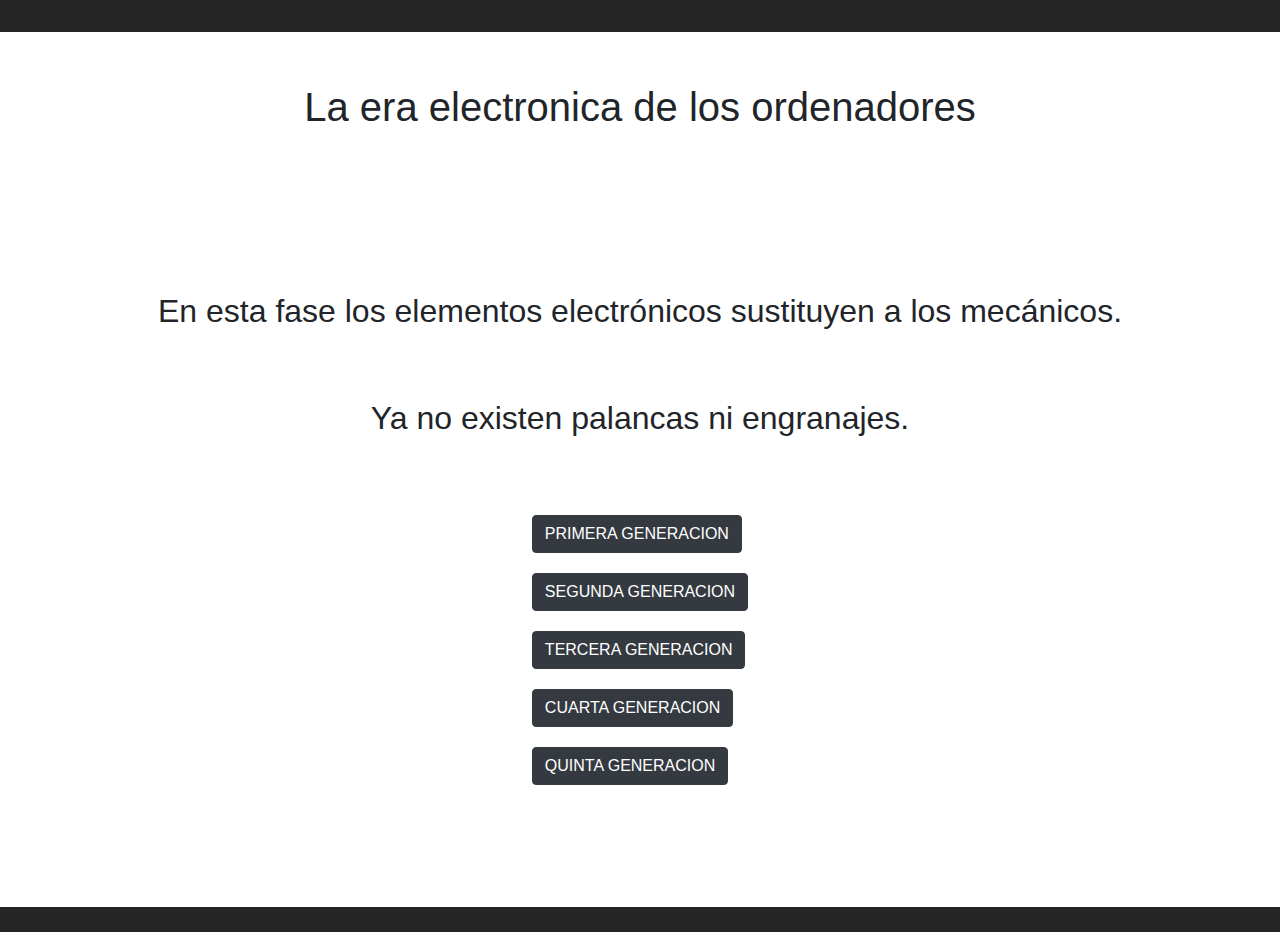
<file: саня/index.html>
<!DOCTYPE html>
<html lang="en">
  <head>
    <meta charset="UTF-8" />
    <meta name="viewport" content="width=device-width, initial-scale=1.0" />
    <title>Document</title>
    <link rel="stylesheet" href="styles.css" />
    <link
      rel="stylesheet"
      href="https://cdn.jsdelivr.net/npm/bootstrap@4.0.0/dist/css/bootstrap.min.css"
      integrity="sha384-Gn5384xqQ1aoWXA+058RXPxPg6fy4IWvTNh0E263XmFcJlSAwiGgFAW/dAiS6JXm"
      crossorigin="anonymous"
    />
  </head>
  <body>
    
    <div class="generaciones">
      <h1>La era electronica de los ordenadores</h1>
      <hr>
      <h2>
        En esta fase los elementos electrónicos sustituyen a los mecánicos.
      </h2>
      <h2>Ya no existen palancas ni engranajes.</h2>

      <ul>
        <li>
          <a class="btn btn-dark" href="primera.html">PRIMERA GENERACION</a>
        </li>
        <li>
          <a class="btn btn-dark" href="segunda.html">SEGUNDA GENERACION</a>
        </li>
        <li>
          <a class="btn btn-dark" href="tercera.html">TERCERA GENERACION</a>
        </li>
        <li>
          <a class="btn btn-dark" href="cuarta.html">CUARTA GENERACION</a>
        </li>
        <li>
          <a class="btn btn-dark" href="quinta.html">QUINTA GENERACION</a>
        </li>
      </ul>
    </div>
  </body>
</html>
</file>
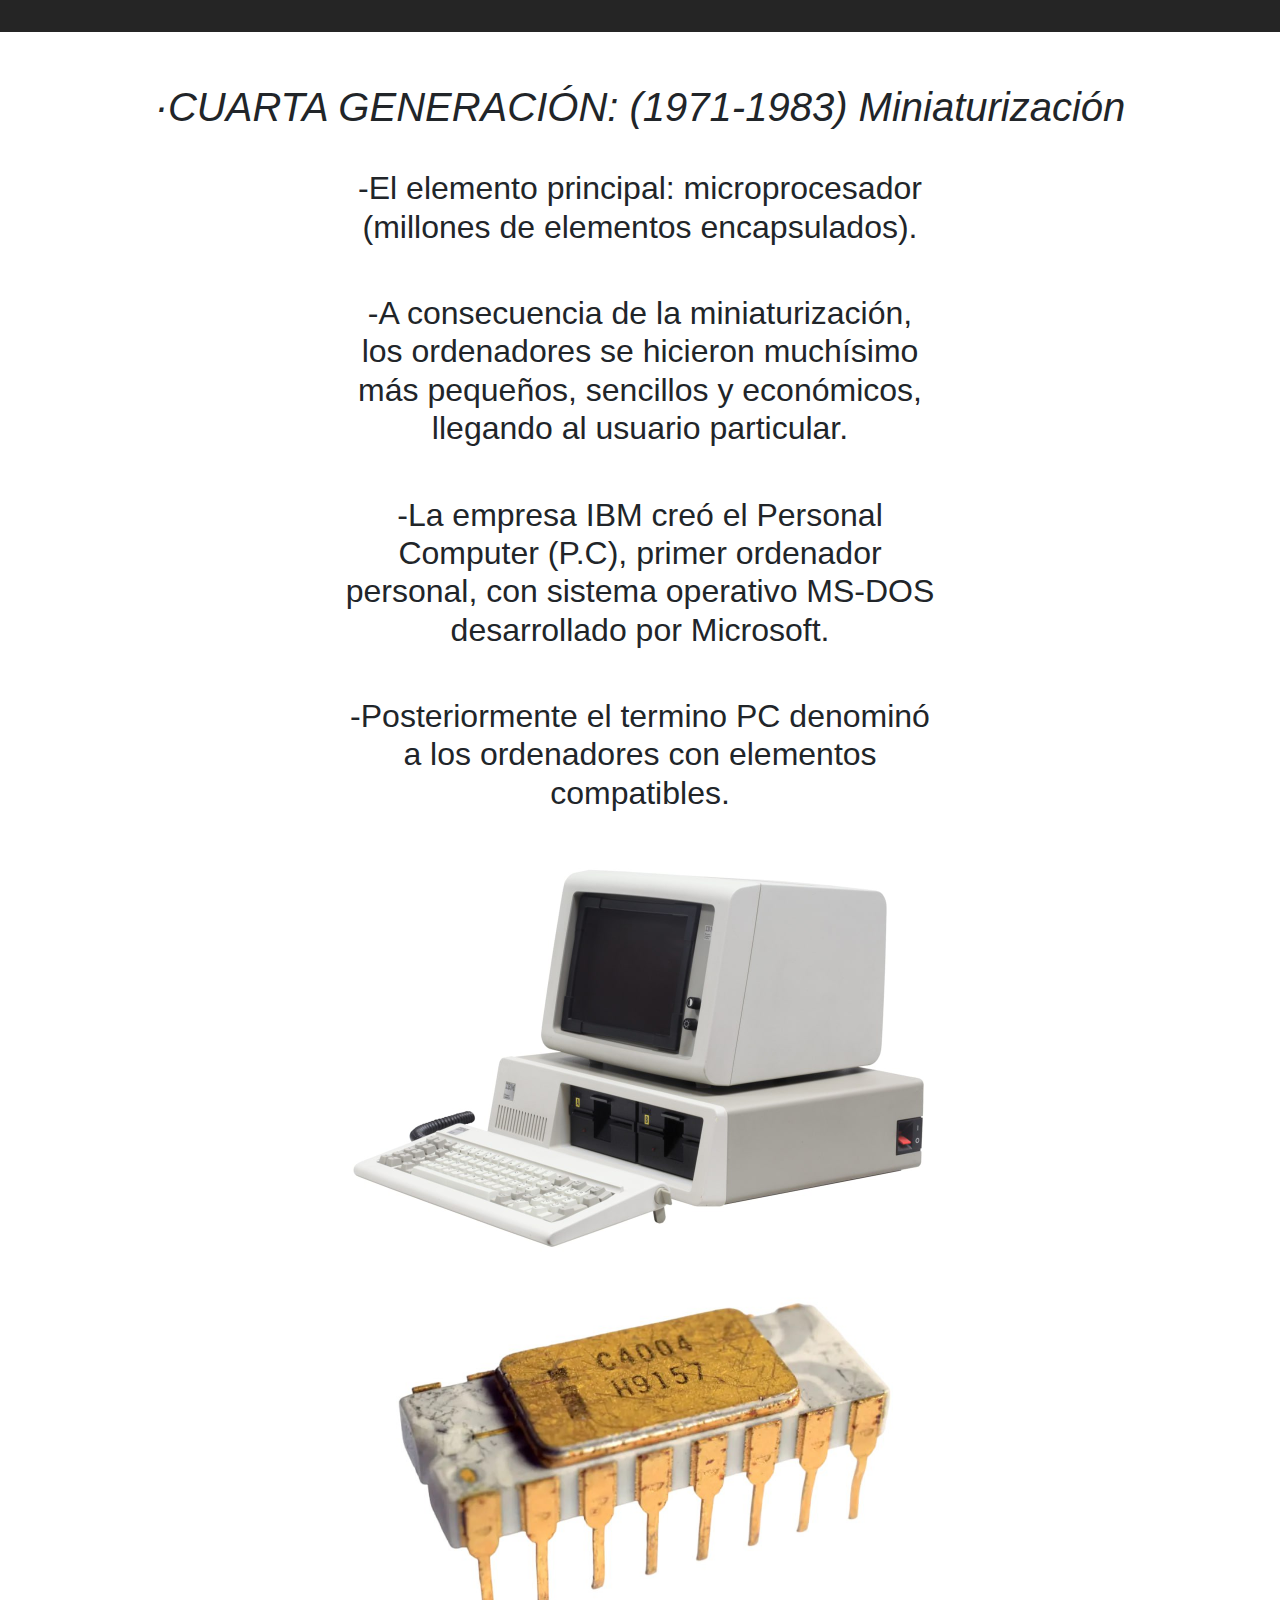
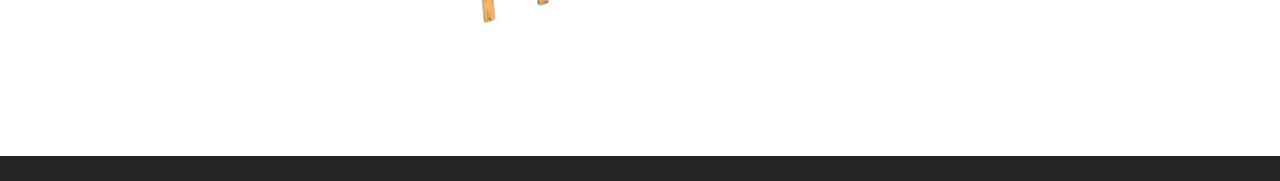
<file: саня/cuarta.html>
<!DOCTYPE html>
<html lang="en">
  <head>
    <meta charset="UTF-8" />
    <meta name="viewport" content="width=device-width, initial-scale=1.0" />
    <link rel="stylesheet" href="stylesp.css" />
    <link
      rel="stylesheet"
      href="https://cdn.jsdelivr.net/npm/bootstrap@4.0.0/dist/css/bootstrap.min.css"
      integrity="sha384-Gn5384xqQ1aoWXA+058RXPxPg6fy4IWvTNh0E263XmFcJlSAwiGgFAW/dAiS6JXm"
      crossorigin="anonymous"
    />
    <title>CUARTA GENERACION</title>
  </head>
  <body>
    <div class="primera">
      <i
        ><h1 class="gaph1">
          ·CUARTA GENERACIÓN: (1971-1983) Miniaturización
        </h1></i
      >
      <div class="generaciones">
        <h2>
          -El elemento principal: microprocesador (millones de elementos
          encapsulados).
        </h2>
        <h2>
          -A consecuencia de la miniaturización, los ordenadores se hicieron
          muchísimo más pequeños, sencillos y económicos, llegando al usuario
          particular.
        </h2>
        <h2>
          -La empresa IBM creó el Personal Computer (P.C), primer ordenador
          personal, con sistema operativo MS-DOS desarrollado por Microsoft.
        </h2>
        <h2>
          -Posteriormente el termino PC denominó a los ordenadores con elementos
          compatibles.
        </h2>
        <img src="photo_2023-10-22_18-40-39.jpg" height="400px" alt="">
        <img src="photo_2023-10-22_18-40-58.jpg" height="400px" alt="">
      </div>
    </div>
  </body>
</html>
</file>
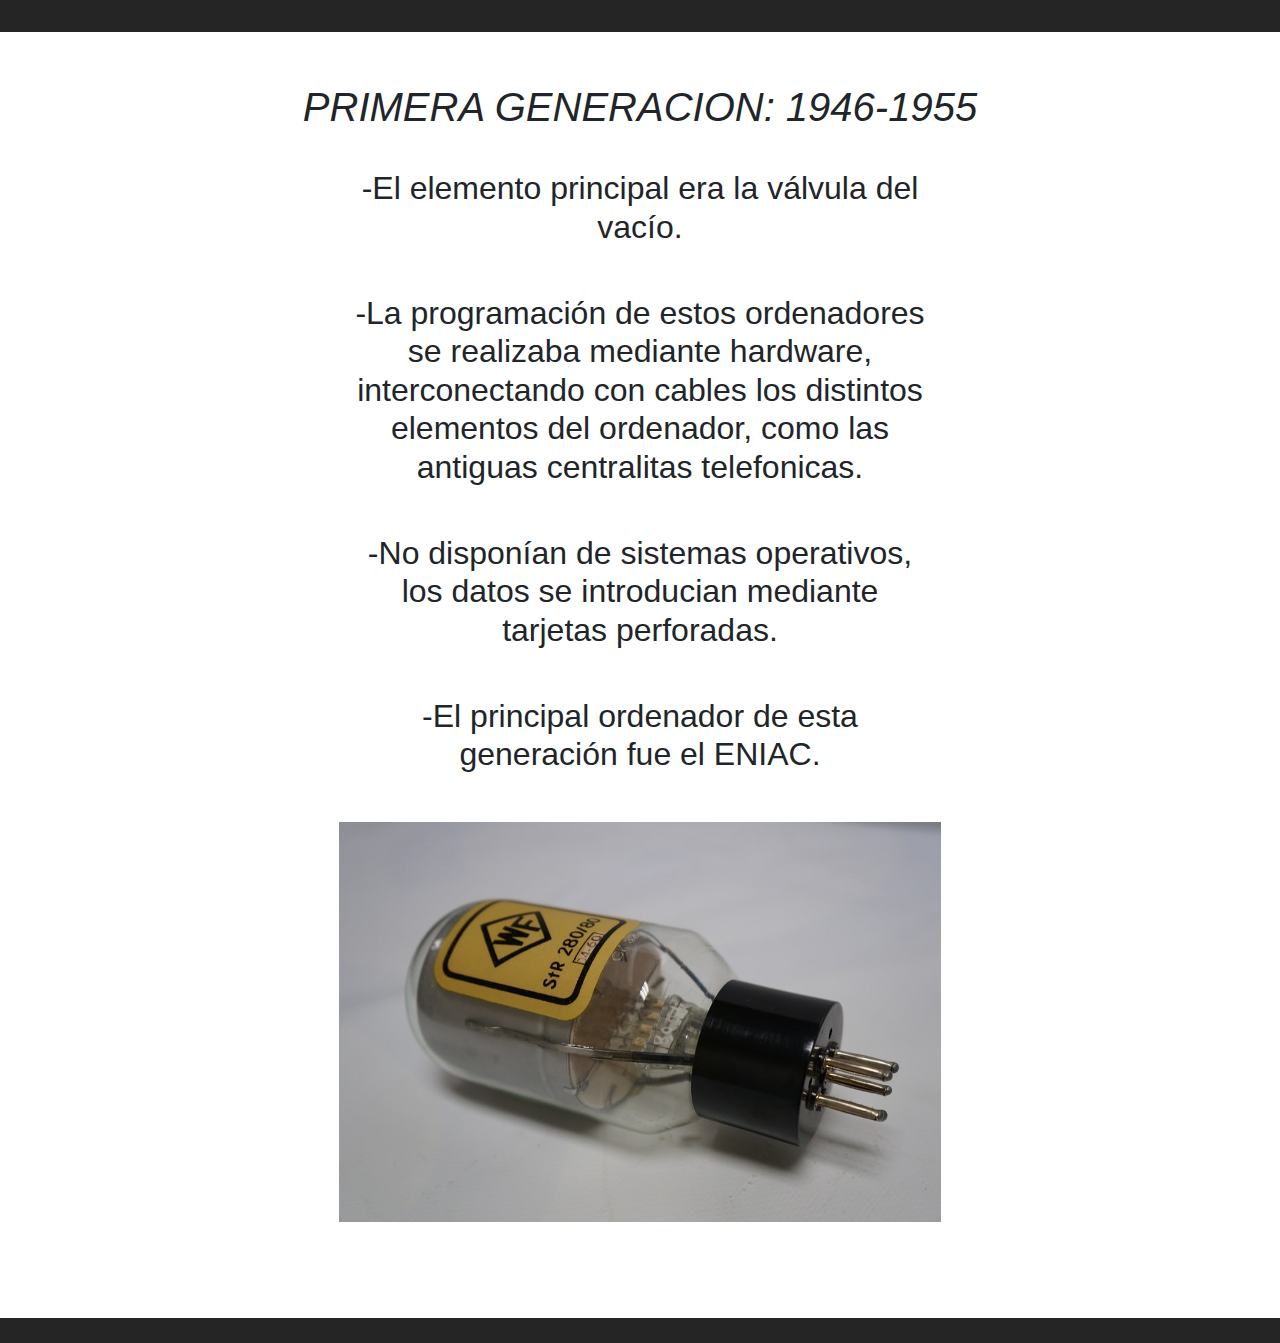
<file: саня/primera.html>
<!DOCTYPE html>
<html lang="en">
  <head>
    <meta charset="UTF-8" />
    <meta name="viewport" content="width=device-width, initial-scale=1.0" />
    <link rel="stylesheet" href="stylesp.css" />
    <link
      rel="stylesheet"
      href="https://cdn.jsdelivr.net/npm/bootstrap@4.0.0/dist/css/bootstrap.min.css"
      integrity="sha384-Gn5384xqQ1aoWXA+058RXPxPg6fy4IWvTNh0E263XmFcJlSAwiGgFAW/dAiS6JXm"
      crossorigin="anonymous"
    />
    <title>PRIMERA GENERACION</title>
  </head>
  <body>
    <div class="primera">
      <i><h1 class="gaph1">PRIMERA GENERACION: 1946-1955</h1></i>
      <div class="generaciones">
        <h2>-El elemento principal era la válvula del vacío.</h2>
        <h2>
          -La programación de estos ordenadores se realizaba mediante hardware,
          interconectando con cables los distintos elementos del ordenador, como
          las antiguas centralitas telefonicas.
        </h2>
        <h2>
          -No disponían de sistemas operativos, los datos se introducian
          mediante tarjetas perforadas.
        </h2>
        <h2>-El principal ordenador de esta generación fue el ENIAC.</h2>
        <img src="photo_2023-10-22_18-06-29.jpg" height="400px" alt="" />
      </div>
    </div>
  </body>
</html>
</file>
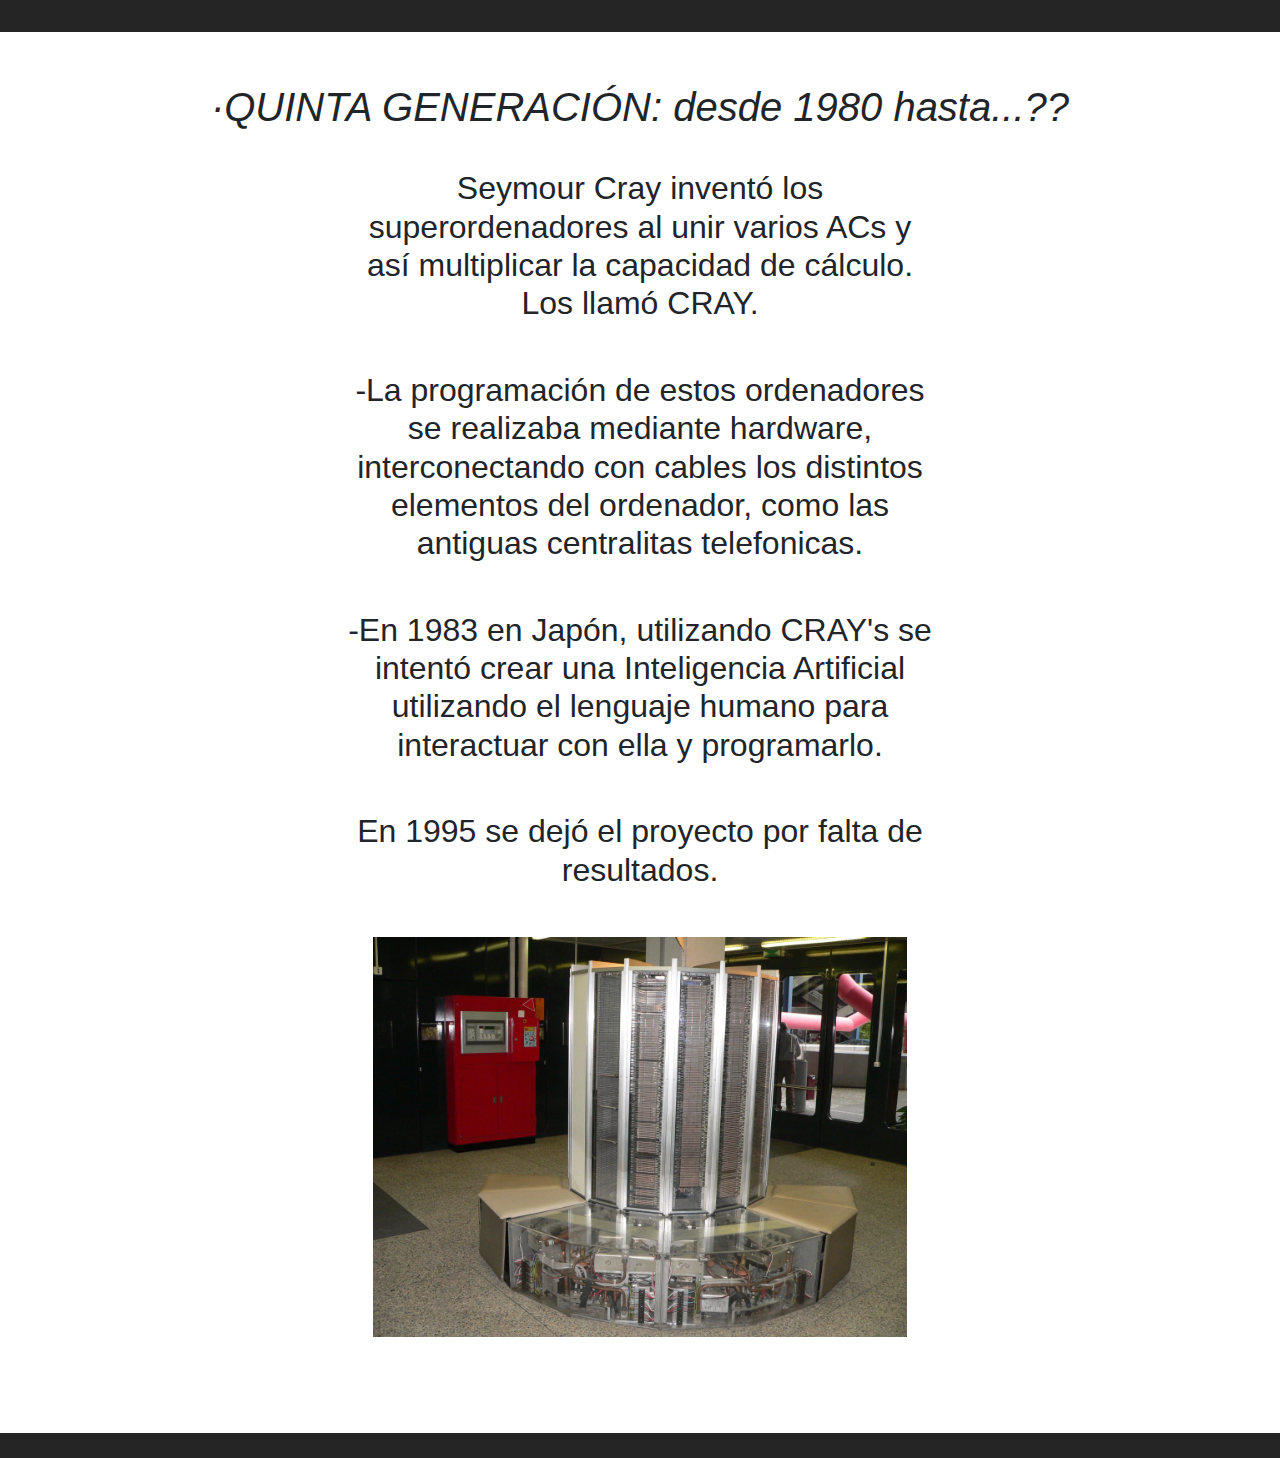
<file: саня/quinta.html>
<!DOCTYPE html>
<html lang="en">
  <head>
    <meta charset="UTF-8" />
    <meta name="viewport" content="width=device-width, initial-scale=1.0" />
    <link rel="stylesheet" href="stylesp.css" />
    <link
      rel="stylesheet"
      href="https://cdn.jsdelivr.net/npm/bootstrap@4.0.0/dist/css/bootstrap.min.css"
      integrity="sha384-Gn5384xqQ1aoWXA+058RXPxPg6fy4IWvTNh0E263XmFcJlSAwiGgFAW/dAiS6JXm"
      crossorigin="anonymous"
    />
    <title>QUINTA GENERACION</title>
  </head>
  <body>
    <div class="primera">
      <i><h1 class="gaph1">·QUINTA GENERACIÓN: desde 1980 hasta...??</h1></i>
      <div class="generaciones">
        <h2>
          Seymour Cray inventó los superordenadores al unir varios ACs y así
          multiplicar la capacidad de cálculo. Los llamó CRAY.
        </h2>
        <h2>
          -La programación de estos ordenadores se realizaba mediante hardware,
          interconectando con cables los distintos elementos del ordenador, como
          las antiguas centralitas telefonicas.
        </h2>
        <h2>
          -En 1983 en Japón, utilizando CRAY's se intentó crear una Inteligencia
          Artificial utilizando el lenguaje humano para interactuar con ella y
          programarlo.
        </h2>
        <h2>En 1995 se dejó el proyecto por falta de resultados.</h2>

        <img src="photo_2023-10-22_18-23-58.jpg" height="400px" alt="" />
      </div>
    </div>
  </body>
</html>
</file>
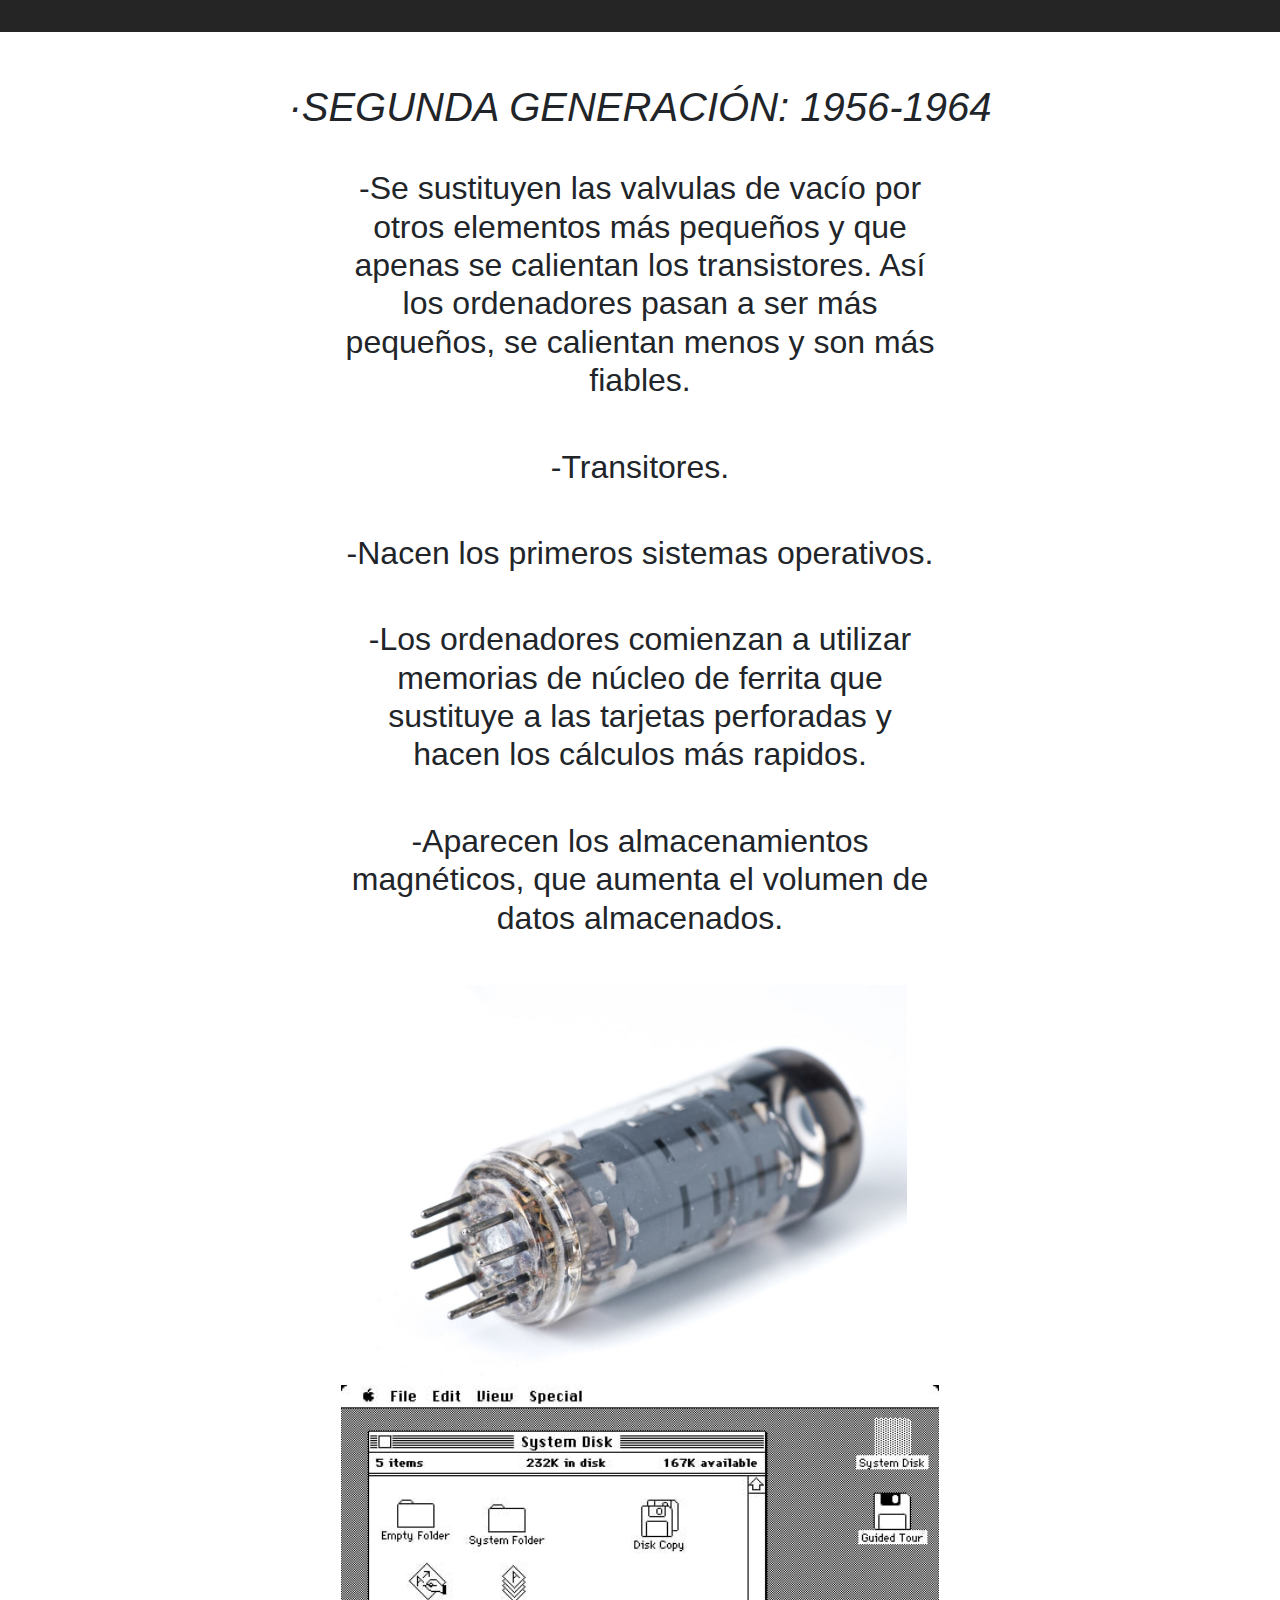
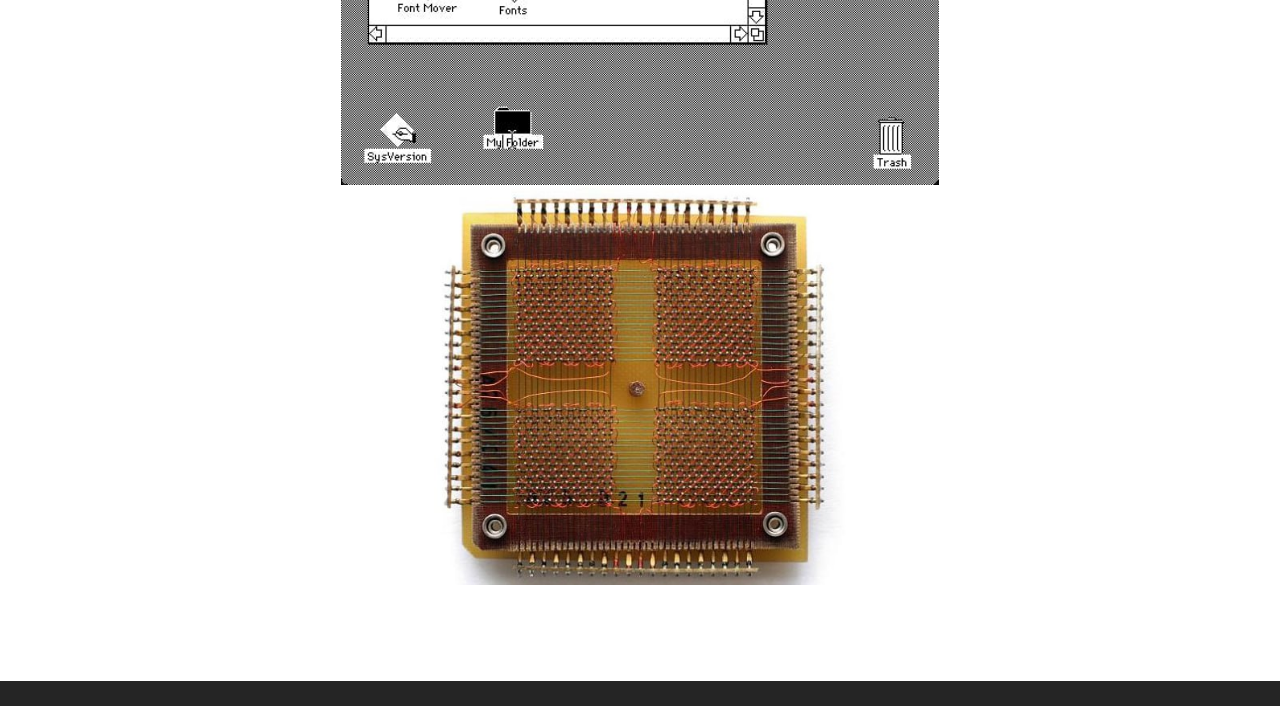
<file: саня/segunda.html>
<!DOCTYPE html>
<html lang="en">
  <head>
    <meta charset="UTF-8" />
    <meta name="viewport" content="width=device-width, initial-scale=1.0" />
    <link rel="stylesheet" href="stylesp.css" />
    <link
      rel="stylesheet"
      href="https://cdn.jsdelivr.net/npm/bootstrap@4.0.0/dist/css/bootstrap.min.css"
      integrity="sha384-Gn5384xqQ1aoWXA+058RXPxPg6fy4IWvTNh0E263XmFcJlSAwiGgFAW/dAiS6JXm"
      crossorigin="anonymous"
    />
    <title>SEGUNDA GENERACION</title>
  </head>
  <body>
    <div class="primera">
      <i><h1 class="gaph1">·SEGUNDA GENERACIÓN: 1956-1964</h1></i>
      <div class="generaciones">
        <h2>
          -Se sustituyen las valvulas de vacío por otros elementos más pequeños
          y que apenas se calientan los transistores. Así los ordenadores pasan
          a ser más pequeños, se calientan menos y son más fiables.
        </h2>
        <h2>-Transitores.</h2>
        <h2>-Nacen los primeros sistemas operativos.</h2>
        <h2>
          -Los ordenadores comienzan a utilizar memorias de núcleo de ferrita
          que sustituye a las tarjetas perforadas y hacen los cálculos más
          rapidos.
        </h2>
        <h2>
          -Aparecen los almacenamientos magnéticos, que aumenta el volumen de
          datos almacenados.
        </h2>
        <img src="photo_2023-10-22_18-18-19.jpg" height="400px" alt="" />
        <img src="photo_2023-10-22_18-19-07.jpg" height="400px" alt="">
        <img src="photo_2023-10-22_18-21-22.jpg" height="400px" alt="">
      </div>
    </div>
  </body>
</html>
</file>
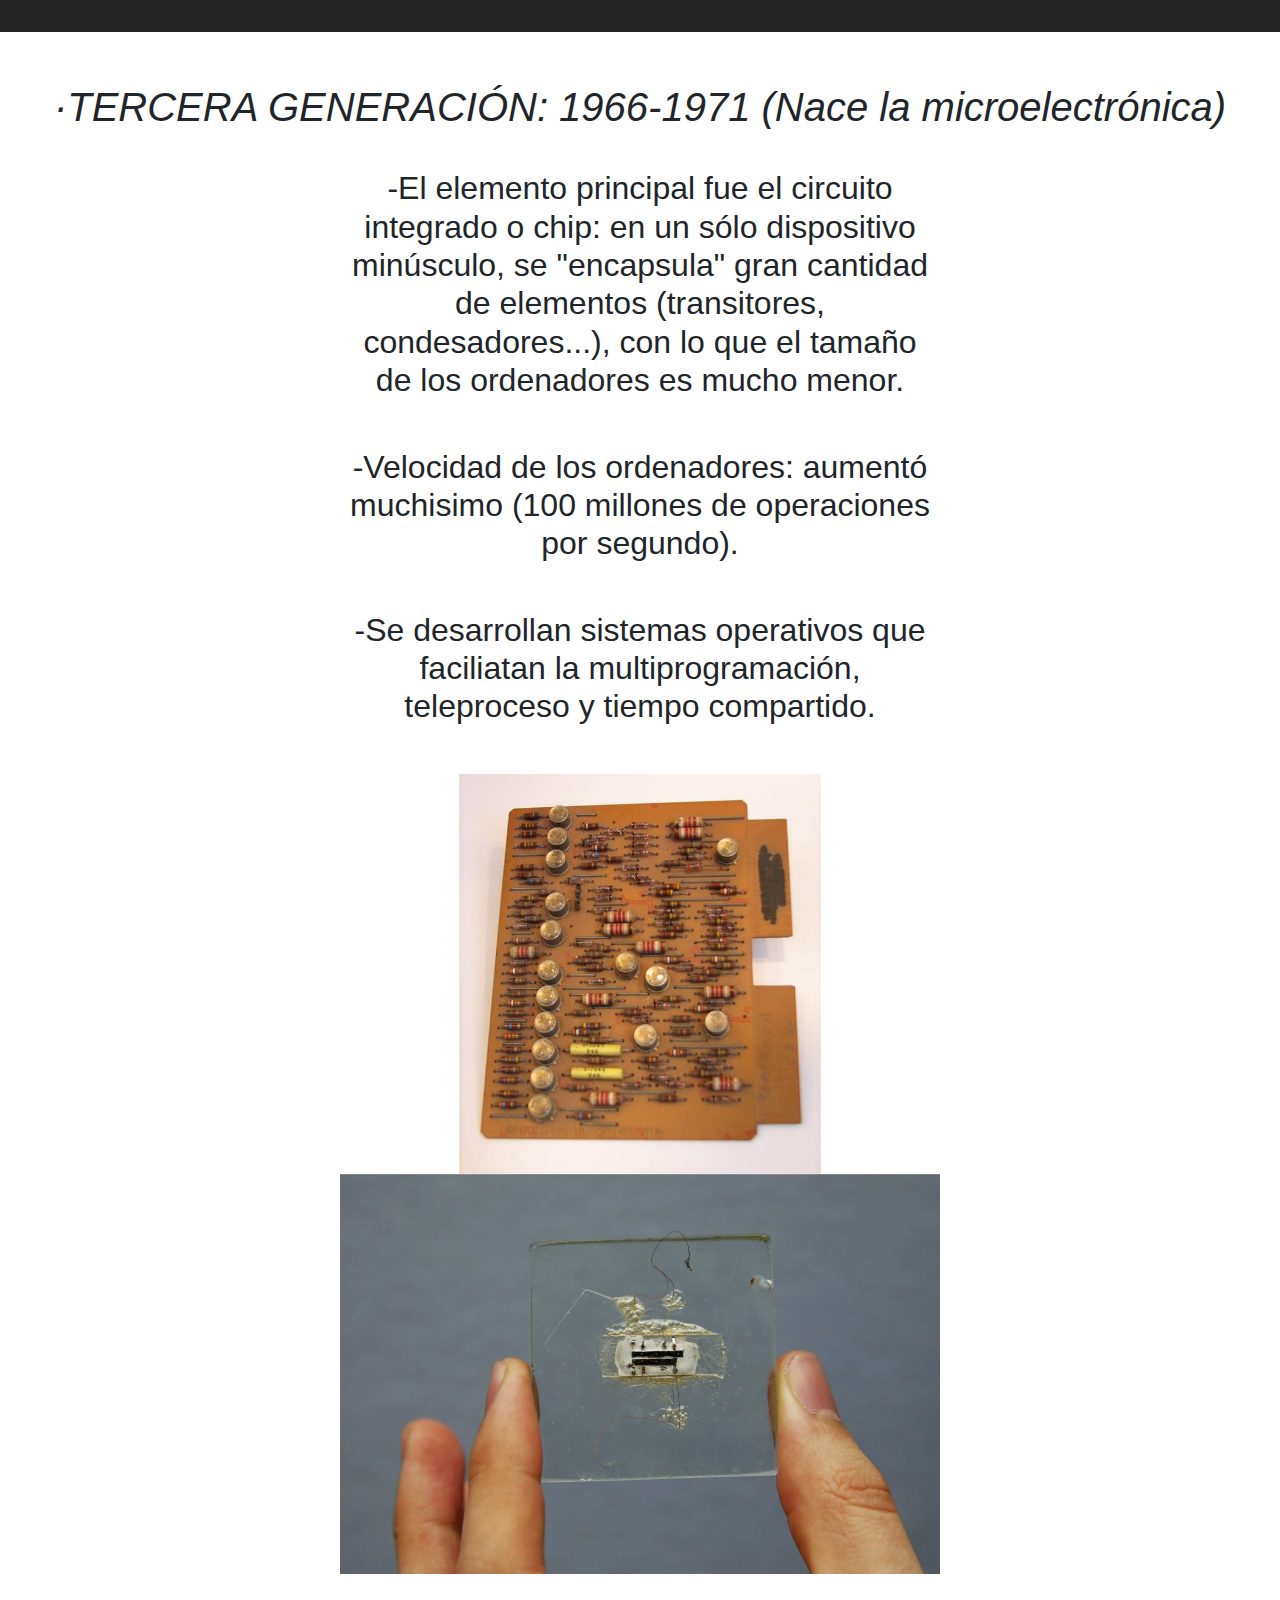
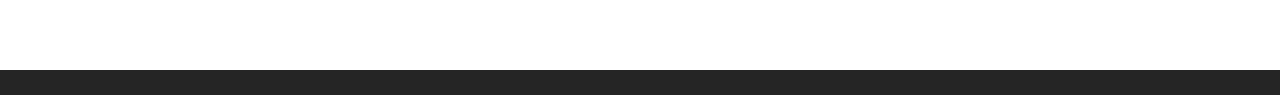
<file: саня/tercera.html>
<!DOCTYPE html>
<html lang="en">
  <head>
    <meta charset="UTF-8" />
    <meta name="viewport" content="width=device-width, initial-scale=1.0" />
    <link rel="stylesheet" href="stylesp.css" />
    <link
      rel="stylesheet"
      href="https://cdn.jsdelivr.net/npm/bootstrap@4.0.0/dist/css/bootstrap.min.css"
      integrity="sha384-Gn5384xqQ1aoWXA+058RXPxPg6fy4IWvTNh0E263XmFcJlSAwiGgFAW/dAiS6JXm"
      crossorigin="anonymous"
    />
    <title>TERCERA GENERACION</title>
  </head>
  <body>
    <div class="primera">
      <i
        ><h1 class="gaph1">
          ·TERCERA GENERACIÓN: 1966-1971 (Nace la microelectrónica)
        </h1></i
      >
      <div class="generaciones">
        <h2>
          -El elemento principal fue el circuito integrado o chip: en un sólo
          dispositivo minúsculo, se "encapsula" gran cantidad de elementos
          (transitores, condesadores...), con lo que el tamaño de los
          ordenadores es mucho menor.
        </h2>
        <h2>
          -Velocidad de los ordenadores: aumentó muchisimo (100 millones de
          operaciones por segundo).
        </h2>
        <h2>
          -Se desarrollan sistemas operativos que faciliatan la
          multiprogramación, teleproceso y tiempo compartido.
        </h2>
        <img src="photo_2023-10-22_18-22-50.jpg" height="400px" alt="" />
        <img src="photo_2023-10-22_18-23-22.jpg" height="400px" alt="" />

      </div>
    </div>
  </body>
</html>
</file>
<file: саня/styles.css>
body {
  font-family: "Roboto Mono", sans-serif;
  color: #252525;
  font-weight: 400;
  background-color: #f7f2e9;
  border-bottom: 1.6rem solid #252525;
  border-top: 2rem solid #252525;
  min-height: 100vh;
  padding: 3.2rem;
  padding-bottom: 6rem;
}

ul {
  list-style-type: none;
  align-items: center;
  margin: auto;
  padding: 0;
}

.generaciones {
  display: flex;
  flex-direction: column;
  align-items: center;
  position: relative;
  gap: 60px;
}


a {
  margin: 10px;
}
</file>
<file: саня/stylesp.css>
body {
    font-family: "Roboto Mono", sans-serif;
    color: #252525;
    font-weight: 400;
    background-color: #f7f2e9;
    border-bottom: 1.6rem solid #252525;
    border-top: 2rem solid #252525;
    min-height: 100vh;
    padding: 3.2rem;
    padding-bottom: 6rem;
  }
  
  ul {
    list-style-type: none;
    margin: 0;
    padding: 0;
  }
  
  .generaciones {
    display: flex;
    flex-direction: column;
    align-items: center;
    position: relative;
  }
  
  .primera {
    display: flex;
    flex-direction: column;
    align-items: center;
    text-align: center;
  }
  
  .gaph1 {
    display: flex;
    padding-bottom: 30px;
  }
  
  hr {
    color: #000;
    background-color: #000;
  }
  
  li {
    text-align: center;
  }
  
  a {
    margin: 10px;
  }
  
  h2 {
    padding-bottom: 40px;
    margin: auto;
    width: 50%;
  }
</file>
